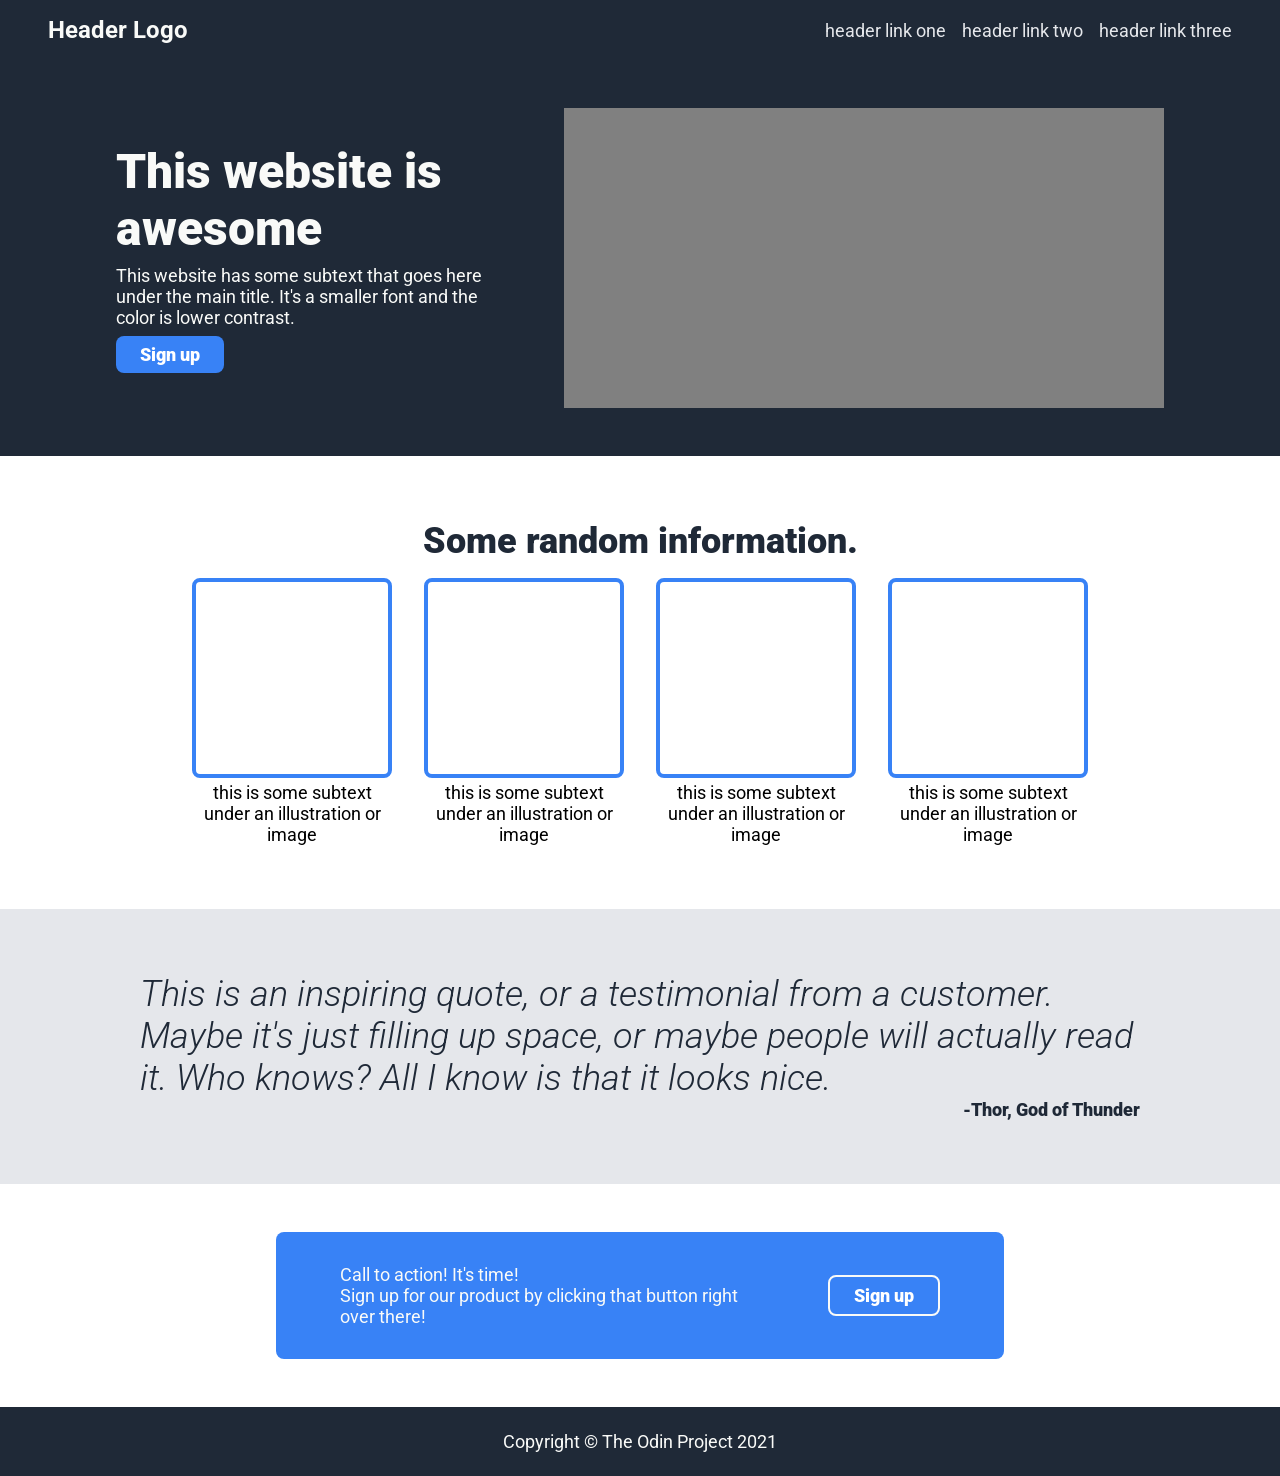
<file: top/foundations/landing-page/index.html>
<!DOCTYPE html>
<html lang="en">

<head>
  <meta charset="UTF-8">
  <meta name="viewport" content="width=device-width, initial-scale=1.0">
  <title>landing page</title>
  <link rel="preconnect" href="https://fonts.googleapis.com">
  <link rel="preconnect" href="https://fonts.gstatic.com" crossorigin>
  <link href="https://fonts.googleapis.com/css2?family=Roboto:wght@400;700;900&display=swap" rel="stylesheet">
  <link rel="stylesheet" href="style.css">
</head>

<body>
  <header>
    <p id="header-logo">Header Logo</p>
    <ul>
      <li><a href="#">header link one</a></li>
      <li><a href="#">header link two</a></li>
      <li><a href="#">header link three</a></li>
    </ul>
  </header>

  <div class="hero-section">
    <div class="hero-content">
      <div class="hero-text">
        <h1>This website is awesome</h1>
        <p>This website has some subtext that goes here under the main title.
          It's a smaller font and the color is lower contrast.</p>
        <button>Sign up</button>
      </div>
      <div class="hero-placeholder"></div>
    </div>
  </div>

  <div class="card-section">
    <h2>Some random information.</h2>
    <div class="card-container">
      <div class="card">
        <div class="card-placeholder"></div>
        <p>this is some subtext under an illustration or image</p>
      </div>
      <div class="card">
        <div class="card-placeholder"></div>
        <p>this is some subtext under an illustration or image</p>
      </div>
      <div class="card">
        <div class="card-placeholder"></div>
        <p>this is some subtext under an illustration or image</p>
      </div>
      <div class="card">
        <div class="card-placeholder"></div>
        <p>this is some subtext under an illustration or image</p>
      </div>
    </div>
  </div>

  <div class="quote-section">
    <div class="quote-text">
      <em id="quote">This is an inspiring quote, or a testimonial from a customer.
        Maybe it's just filling up space, or maybe people will actually read it.
        Who knows? All I know is that it looks nice.
      </em>
      <p id="author">-Thor, God of Thunder</p>
    </div>
  </div>

  <div class="cta-section">
    <div class="cta">
      <div class="cta-text">
        <p>Call to action! It's time!</p>
        <p>Sign up for our product by clicking that button right over there!</p>
      </div>
      <button>Sign up</button>
    </div>
  </div>

  <footer>
    <p>Copyright © The Odin Project 2021</p>
  </footer>
</body>

</html>
</file>
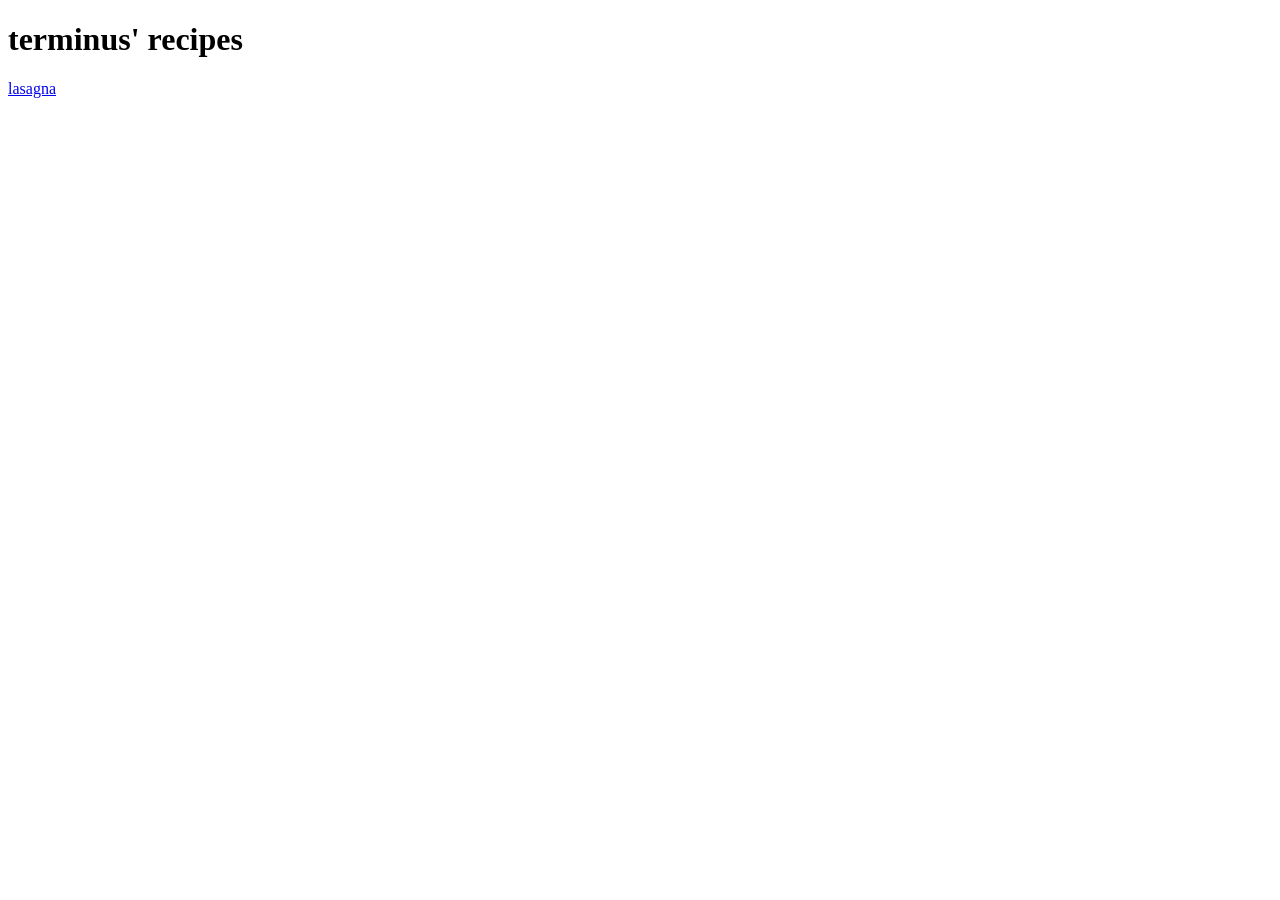
<file: top/foundations/recipes/index.html>
<!DOCTYPE html>
<html lang="en">

<head>
  <meta charset="UTF-8">
  <meta name="viewport" content="width=device-width, initial-scale=1.0">
  <title>terminus' recipes</title>
</head>

<body>
  <h1>terminus' recipes</h1>
  <a href="./recipes/lasagna.html"> lasagna</a>
</body>

</html>
</file>
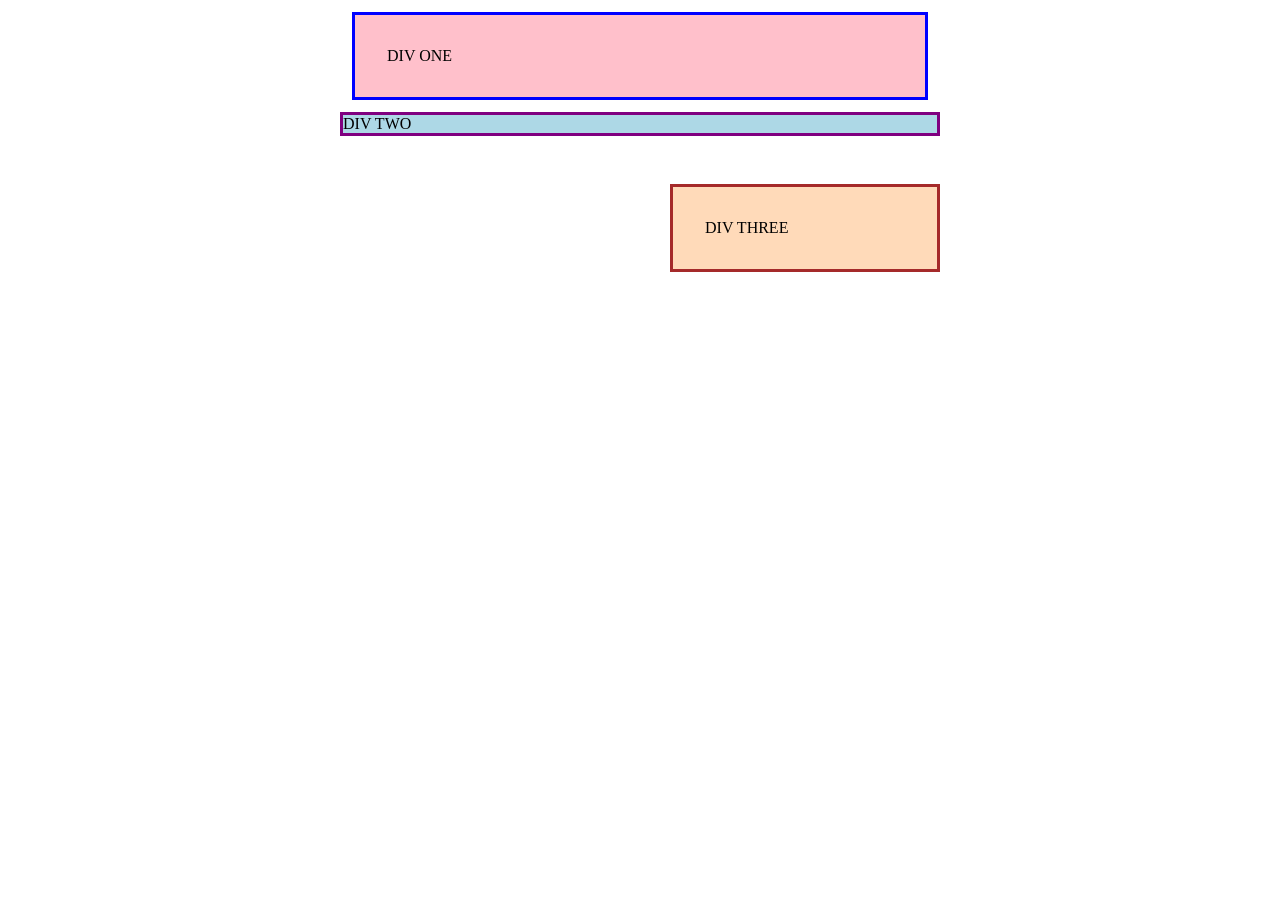
<file: top/foundations/block-and-inline/01-margin-and-padding-1/index.html>
<!DOCTYPE html>
<html lang="en">

<head>
  <meta charset="UTF-8">
  <meta http-equiv="X-UA-Compatible" content="IE=edge">
  <meta name="viewport" content="width=device-width, initial-scale=1.0">
  <title>Margin and Padding exercise</title>
  <link rel="stylesheet" href="style.css">
</head>

<body>
  <div class="one">
    DIV ONE
  </div>
  <div class="two">
    DIV TWO
  </div>
  <div class="three">
    DIV THREE
  </div>
</body>

</html>
</file>
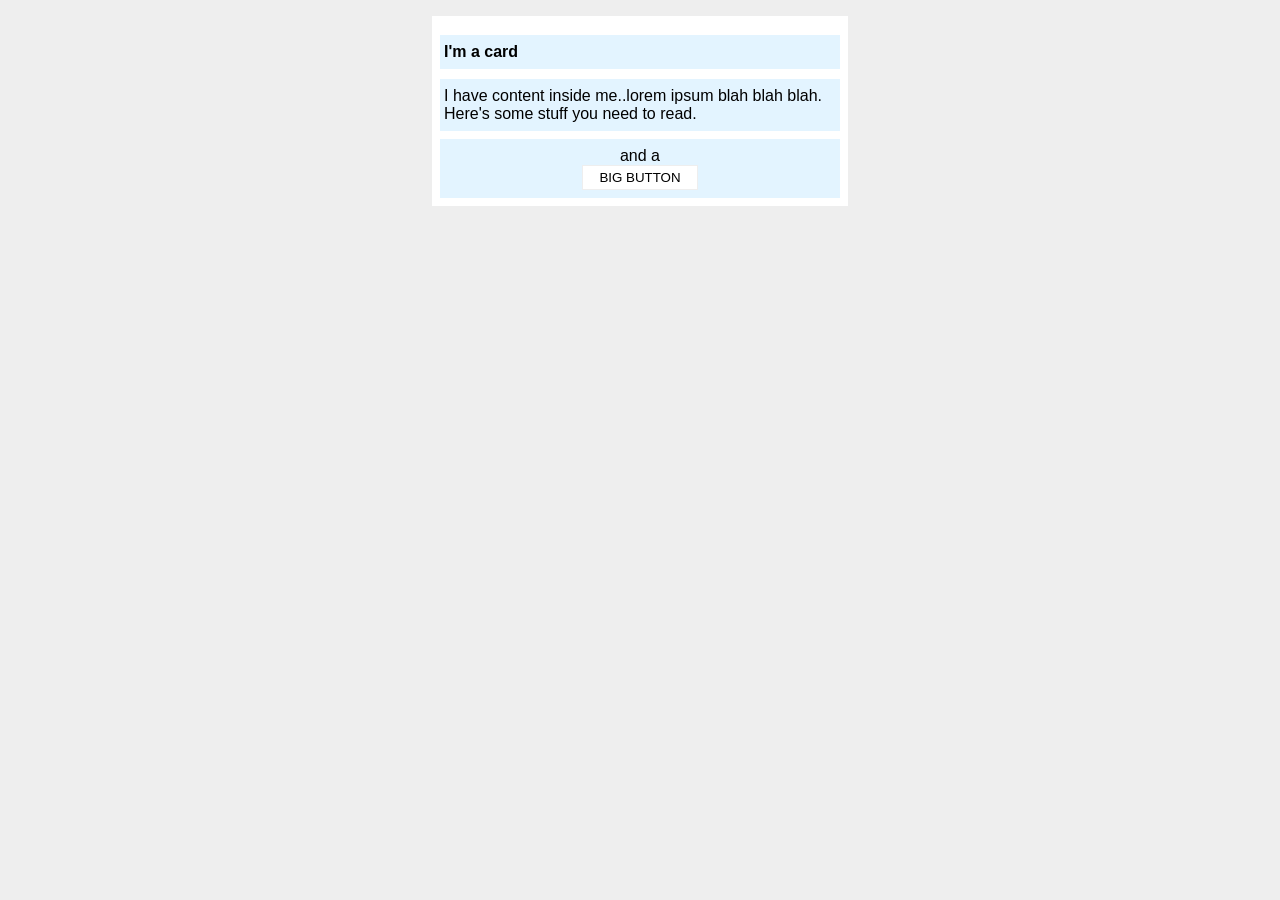
<file: top/foundations/block-and-inline/02-margin-and-padding-2/index.html>
<!DOCTYPE html>
<html lang="en">
  <head>
    <meta charset="UTF-8">
    <meta http-equiv="X-UA-Compatible" content="IE=edge">
    <meta name="viewport" content="width=device-width, initial-scale=1.0">
    <title>Margin and Padding exercise 2</title>
    <link rel="stylesheet" href="style.css">
  </head>
  <body>
    <div class="card">
      <h1 class="title">I'm a card</h1>
      <div class="content">I have content inside me..lorem ipsum blah blah blah. Here's some stuff you need to read.</div>
      <div class="button-container">and a <button>BIG BUTTON</button></div>
    </div>
  </body>
</html>
</file>
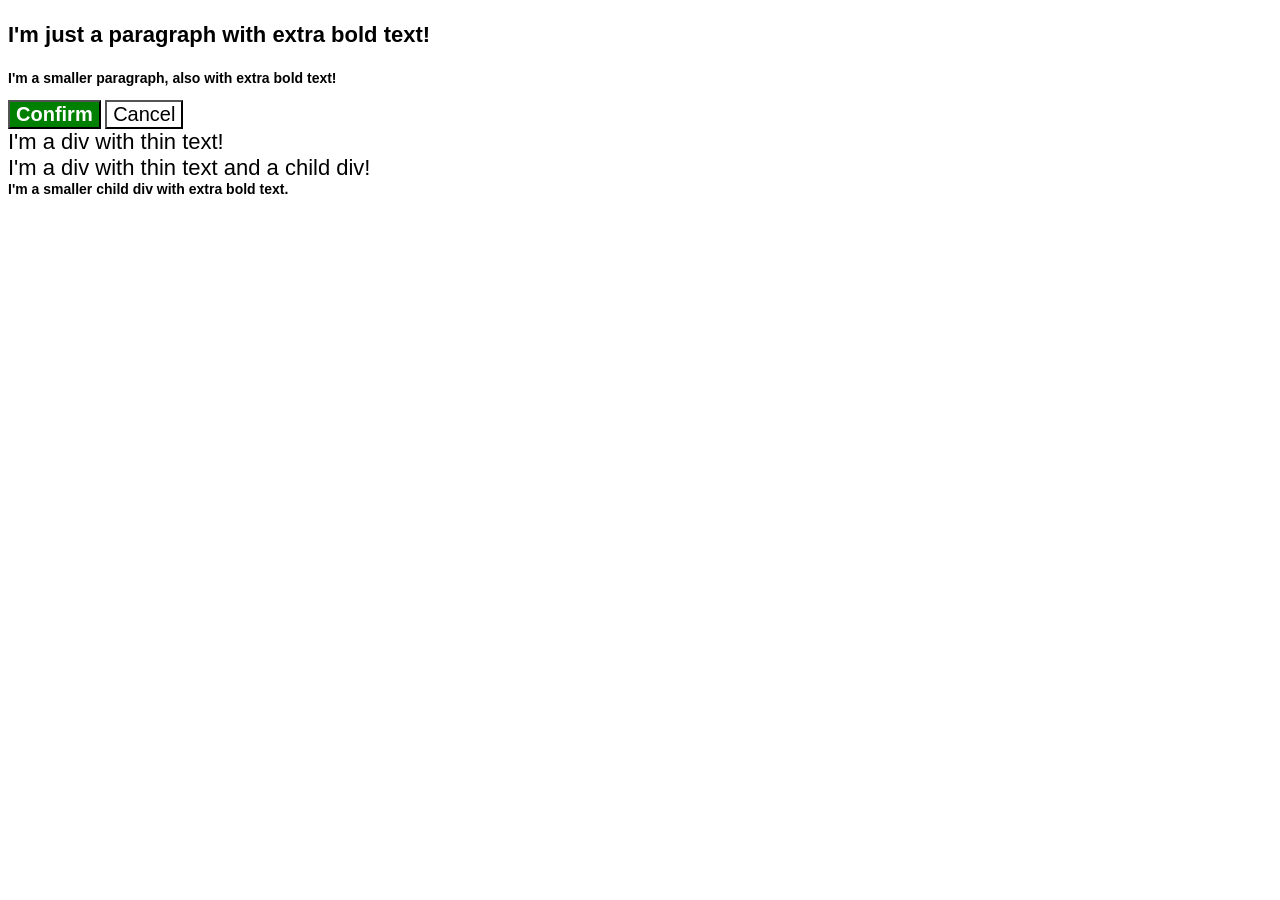
<file: top/foundations/cascade/01-cascade-fix/index.html>
<!DOCTYPE html>
<html lang="en">
  <head>
    <meta charset="UTF-8">
    <meta http-equiv="X-UA-Compatible" content="IE=edge">
    <meta name="viewport" content="width=device-width, initial-scale=1.0">
    <title>Fix the Cascade</title>
    <link rel="stylesheet" href="style.css">
  </head>
  <body>
    <p class="para">I'm just a paragraph with extra bold text!</p>
    <p class="para small-para">I'm a smaller paragraph, also with extra bold text!</p>

    <button id="confirm-button" class="button confirm">Confirm</button>
    <button id="cancel-button" class="button cancel">Cancel</button>

    <div class="text">I'm a div with thin text!</div>
    <div class="text">I'm a div with thin text and a child div!
      <div class="text child">I'm a smaller child div with extra bold text.</div>
    </div>
  </body>
</html>
</file>
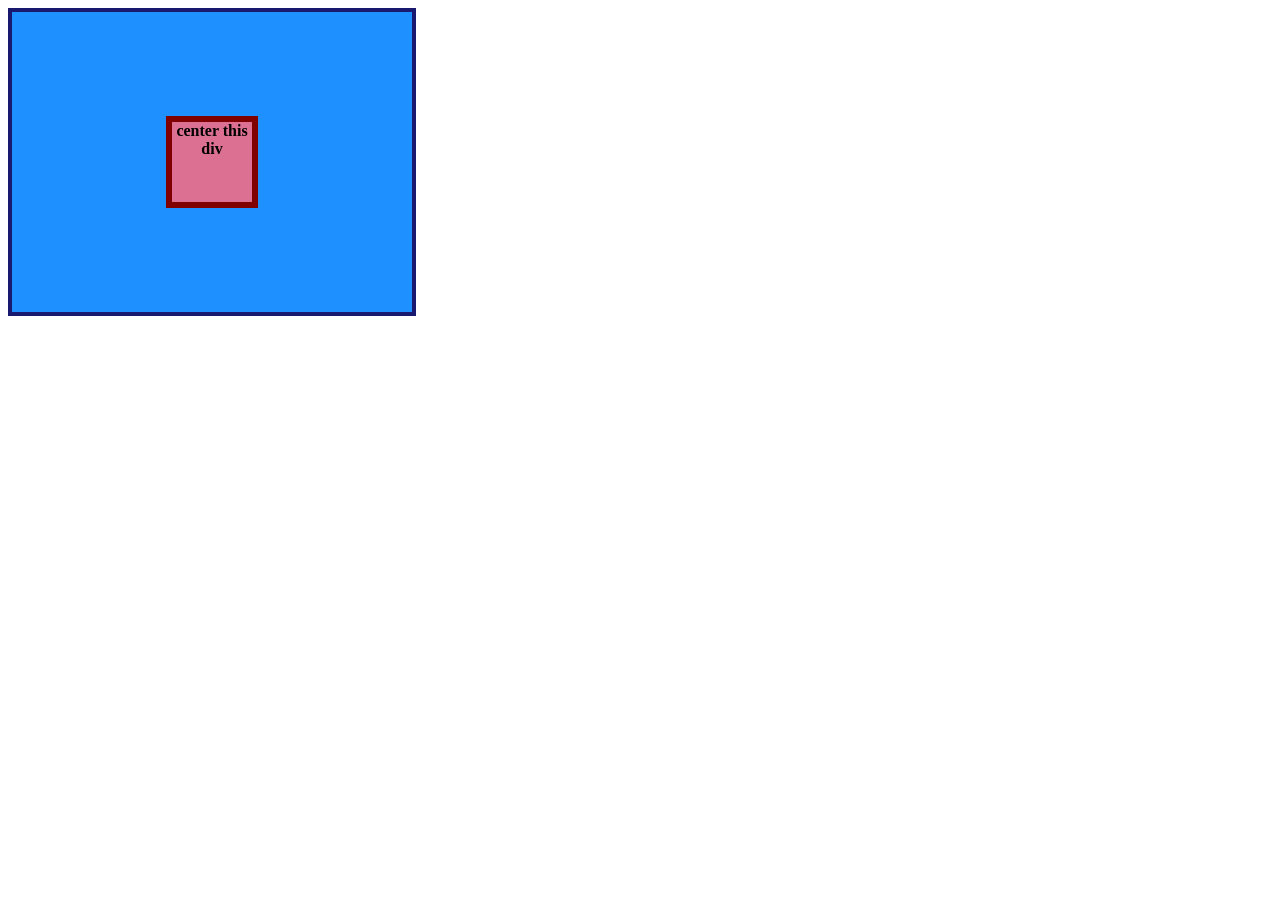
<file: top/foundations/flex/01-flex-center/index.html>
<!DOCTYPE html>
<html lang="en">
  <head>
    <meta charset="UTF-8">
    <meta http-equiv="X-UA-Compatible" content="IE=edge">
    <meta name="viewport" content="width=device-width, initial-scale=1.0">
    <title>CENTER THIS DIV</title>
    <link rel="stylesheet" href="style.css">
  </head>
  <body>
    <div class="container">
      <div class="box">center this div</div>
    </div>
  </body>
</html>
</file>
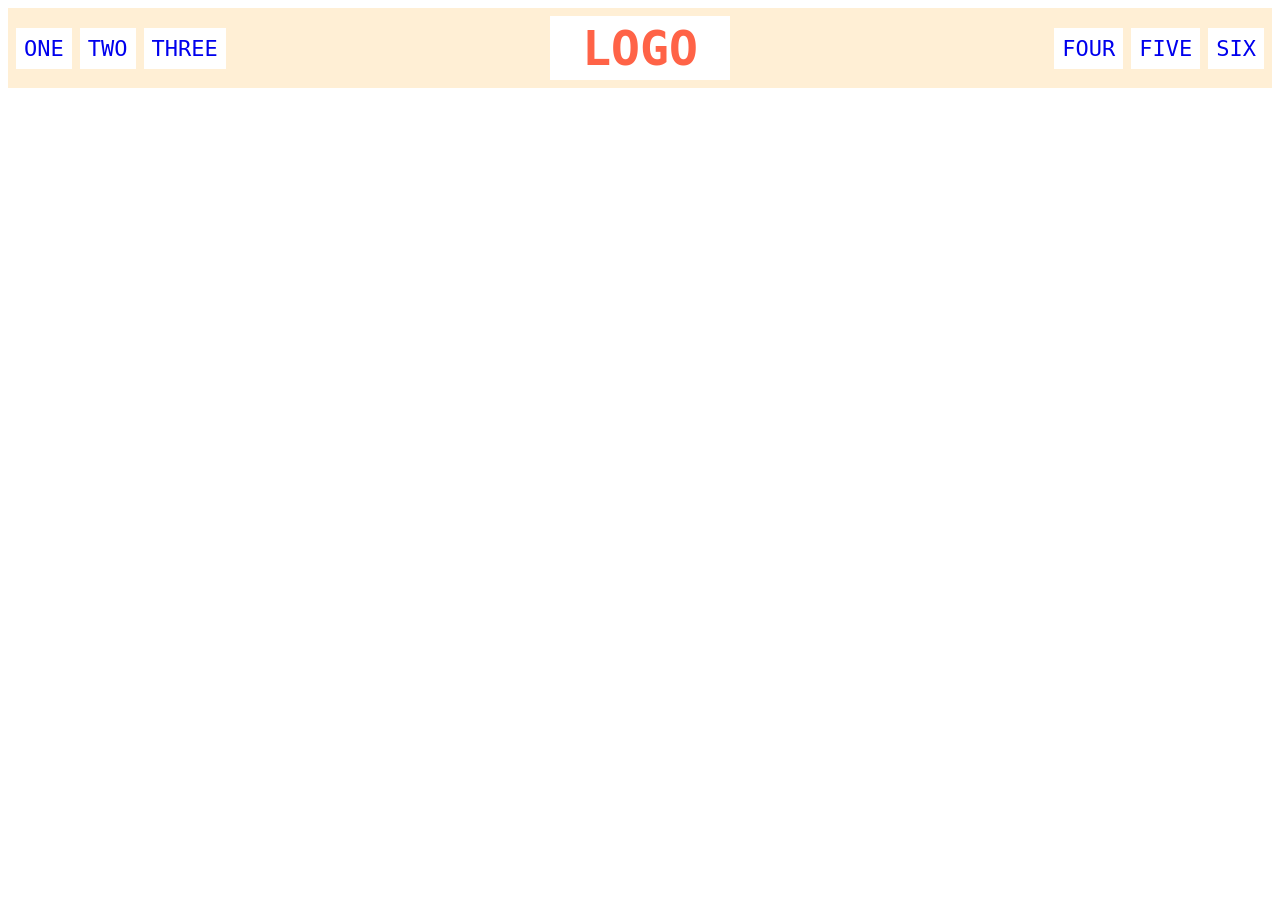
<file: top/foundations/flex/02-flex-header/index.html>
<!DOCTYPE html>
<html lang="en">
  <head>
    <meta charset="UTF-8">
    <meta http-equiv="X-UA-Compatible" content="IE=edge">
    <meta name="viewport" content="width=device-width, initial-scale=1.0">
    <title>Flex Header</title>
    <link rel="stylesheet" href="style.css">
  </head>
  <body>
    <div class="header">
      <div class="left-links">
        <ul>
          <li><a href="#">ONE</a></li>
          <li><a href="#">TWO</a></li>
          <li><a href="#">THREE</a></li>
        </ul>
      </div>
      <div class="logo">LOGO</div>
      <div class="right-links">
        <ul>
          <li><a href="#">FOUR</a></li>
          <li><a href="#">FIVE</a></li>
          <li><a href="#">SIX</a></li>
        </ul>
      </div>
    </div>
  </body>
</html>
</file>
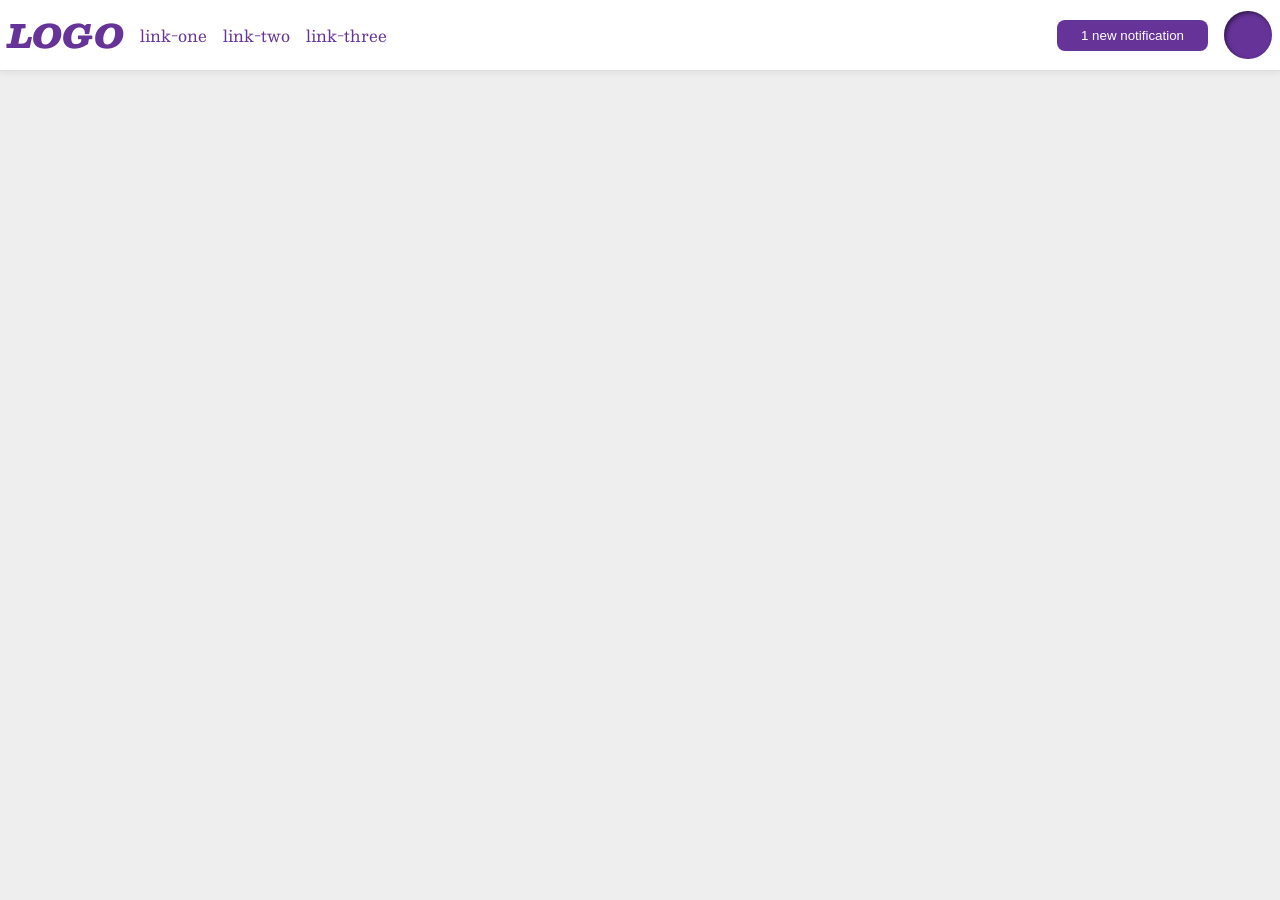
<file: top/foundations/flex/03-flex-header-2/index.html>
<!DOCTYPE html>
<html lang="en">
  <head>
    <meta charset="UTF-8">
    <meta http-equiv="X-UA-Compatible" content="IE=edge">
    <meta name="viewport" content="width=device-width, initial-scale=1.0">
    <title>Flex Header 2</title>
    <link rel="stylesheet" href="style.css">
  </head>
  <body>
    <div class="header">
      <div class="left">
        <div class="logo">
          LOGO
        </div>
        <ul class="links">
          <li><a href="https://google.com">link-one</a></li>
          <li><a href="https://google.com">link-two</a></li>
          <li><a href="https://google.com">link-three</a></li>
        </ul>
      </div>
      <div class="right">
        <button class="notifications">
          1 new notification
        </button>
        <div class="profile-image"></div>
      </div>
    </div>
  </body>
</html>
</file>
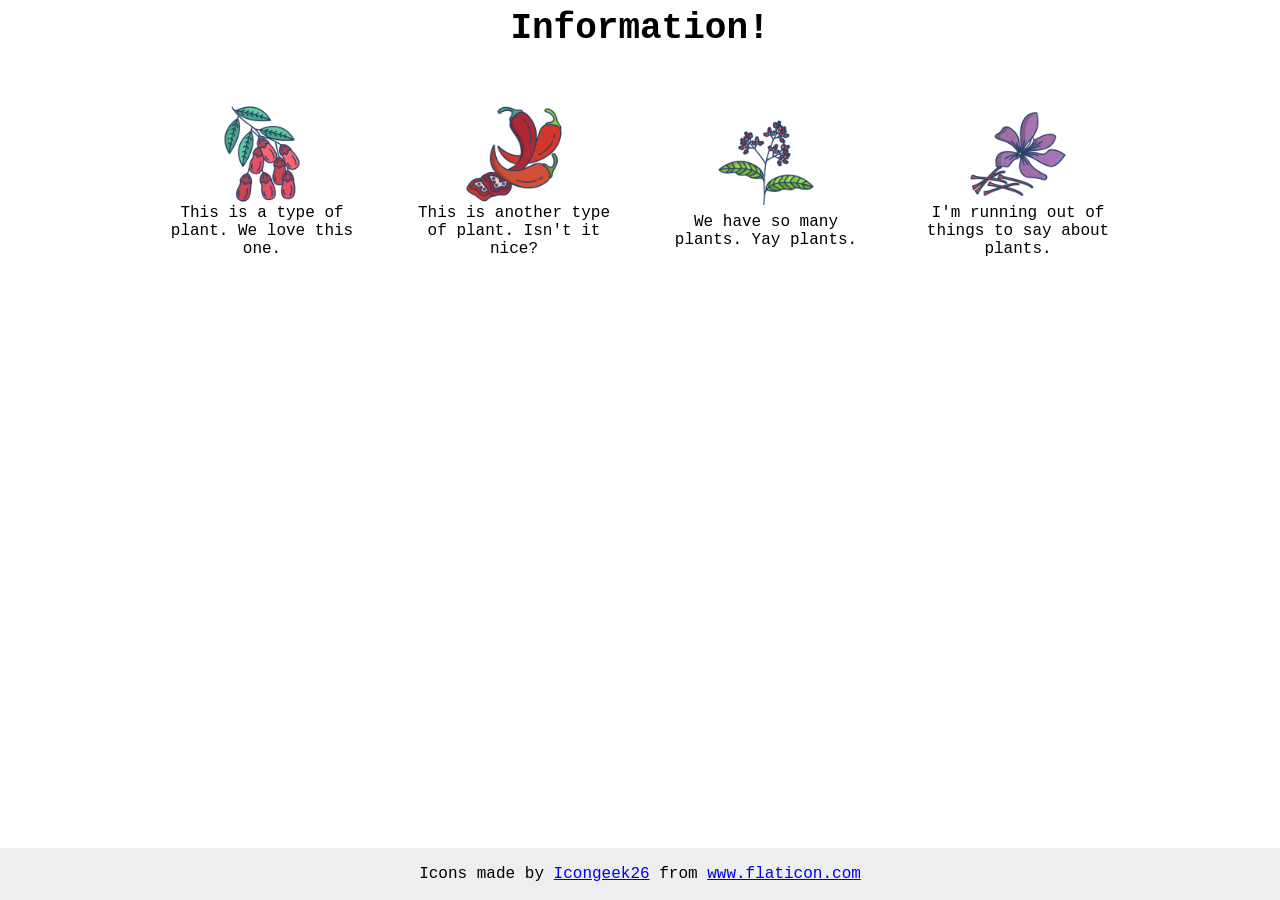
<file: top/foundations/flex/04-flex-information/index.html>
<!DOCTYPE html>
<html lang="en">
  <head>
    <meta charset="UTF-8">
    <meta http-equiv="X-UA-Compatible" content="IE=edge">
    <meta name="viewport" content="width=device-width, initial-scale=1.0">
    <title>Information</title>
    <link rel="stylesheet" href="style.css">
  </head>
  <body>
    <div class="title">Information!</div>
    
    <div class="cards">
      <div class="card">
        <img src="./images/barberry.png" alt="barberry">
        <div class="text">This is a type of plant. We love this one.</div>
      </div>

      <div class="card">
        <img src="./images/chilli.png" alt="chili">
        <div class="text">This is another type of plant. Isn't it nice?</div>
      </div>

      <div class="card">
        <img src="./images/pepper.png" alt="pepper">
        <div class="text">We have so many plants. Yay plants.</div>
      </div>

      <div class="card">
        <img src="./images/saffron.png" alt="saffron">
        <div class="text">I'm running out of things to say about plants.</div>
      </div>
    </div>

    <!-- disregard this section, it's here to give attribution to the creator of these icons -->
    <div class="footer">
      <div>Icons made by <a href="https://www.flaticon.com/authors/icongeek26" title="Icongeek26">Icongeek26</a> from <a href="https://www.flaticon.com/" title="Flaticon">www.flaticon.com</a></div>
    </div>
  </body>
</html>
</file>
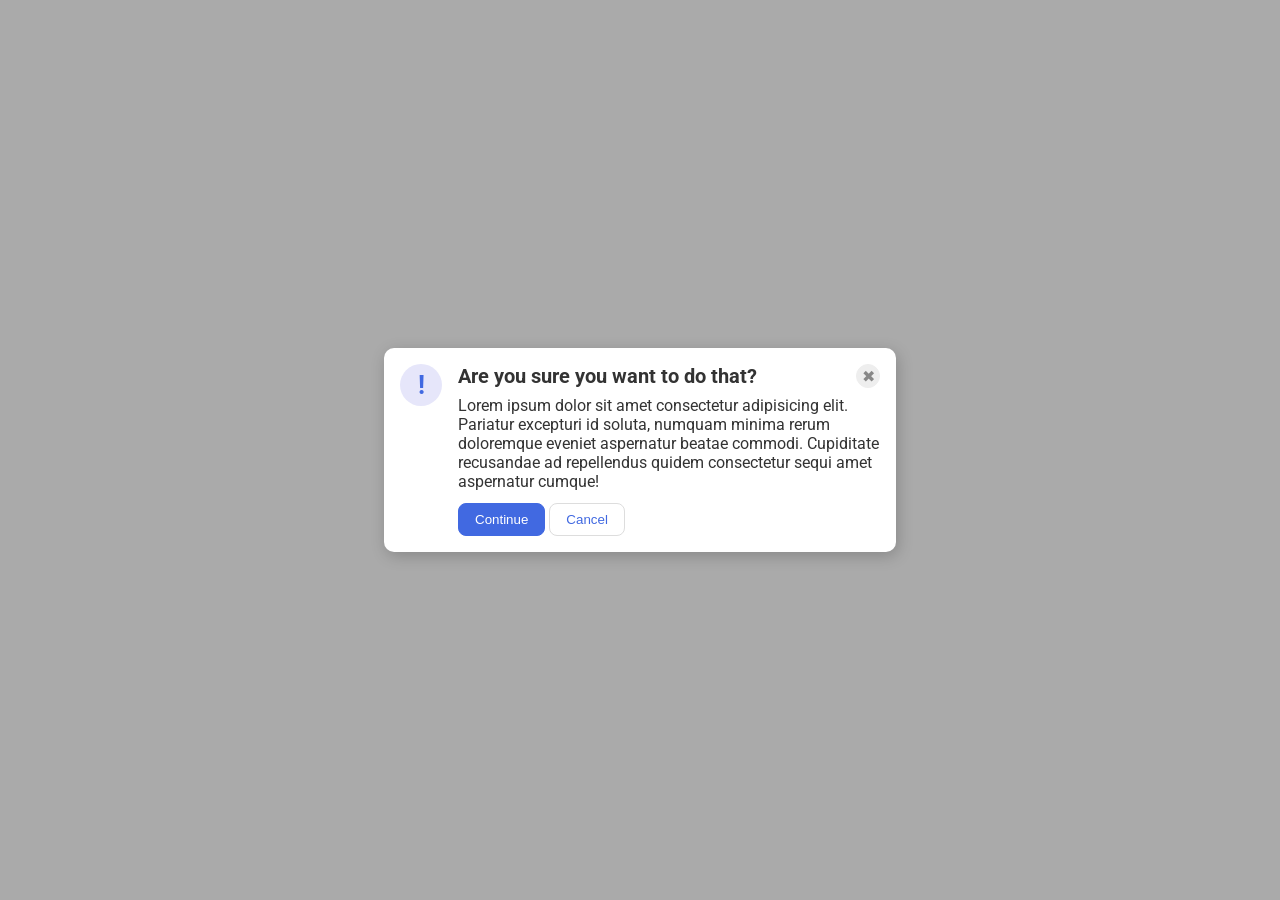
<file: top/foundations/flex/05-flex-modal/index.html>
<!DOCTYPE html>
<html lang="en">
  <head>
    <meta charset="UTF-8">
    <meta http-equiv="X-UA-Compatible" content="IE=edge">
    <meta name="viewport" content="width=device-width, initial-scale=1.0">
    <link rel="stylesheet" href="style.css">
    <title>Modal</title>
  </head>
  <body>
    <div class="modal">
      <div class="icon">!</div>
      <div class="container">
        <div class="header">
          <strong>Are you sure you want to do that?</strong>
          <button class="close-button">✖</button>
        </div>
        <div class="text">Lorem ipsum dolor sit amet consectetur adipisicing elit. Pariatur excepturi id soluta, numquam minima rerum doloremque eveniet aspernatur beatae commodi. Cupiditate recusandae ad repellendus quidem consectetur sequi amet aspernatur cumque!</div>
        <div class="buttons">
          <button class="continue">Continue</button>
          <button class="cancel">Cancel</button>
        </div>
      </div>
    </div>
  </body>
</html>
</file>
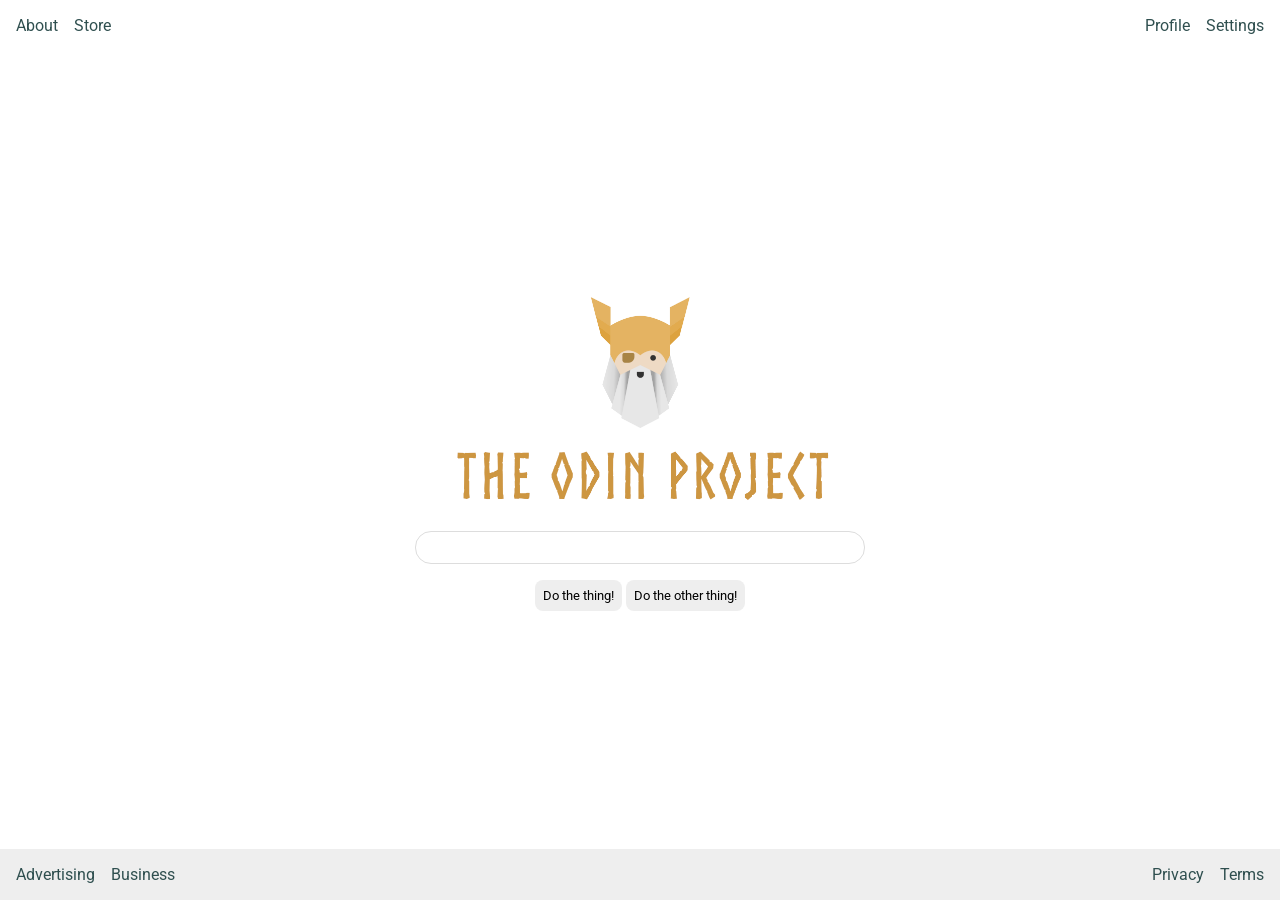
<file: top/foundations/flex/06-flex-layout/index.html>
<!DOCTYPE html>
<html lang="en">
  <head>
    <meta charset="UTF-8">
    <meta http-equiv="X-UA-Compatible" content="IE=edge">
    <meta name="viewport" content="width=device-width, initial-scale=1.0">
    <title>LAYOUT</title>
    <link rel="stylesheet" href="./style.css">
  </head>
  <body>
    <div class="header">
      <ul class="left-links">
        <li><a href="#">About</a></li>
        <li><a href="#">Store</a></li>
      </ul>
      <ul class="right-links">
        <li><a href="#">Profile</a></li>
        <li><a href="#">Settings</a></li>
      </ul>
    </div>
    <div class="content">
      <img src="./logo.png" alt="Project logo. Represents odin with the project name.">
      <div class="input">
        <input type="text">
      </div>
      <div class="buttons">
        <button>Do the thing!</button>
        <button>Do the other thing!</button>
      </div>
    </div>
    <div class="footer">
      <ul class="left-links">
        <li><a href="#">Advertising</a></li>
        <li><a href="#">Business</a></li>
      </ul>
      <ul class="right-links">
        <li><a href="#">Privacy</a></li>
        <li><a href="#">Terms</a></li>
      </ul>
    </div>
  </body>
</html>
</file>
<file: top/foundations/landing-page/style.css>
* {
  margin: 0;
  padding: 0;
  box-sizing: border-box;
  font-family: "Roboto", sans-serif;
  font-size: 18px;
}

ul {
  list-style-type: none;
  display: flex;
  gap: 16px;
}

a {
  text-decoration: none;
  color: #E5E7EB;
}

button {
  color: white;
  background-color: #3882F6;
  padding: 8px 24px;
  border: none;
  border-radius: 8px;
  outline: none;
  font-weight: 900;
}

body {
  display: flex;
  flex-direction: column;
  min-height: 100vh;
}

header,
.hero-section,
footer {
  background-color: #1F2937;
  color: #F9FAF8;
}

header {
  display: flex;
  justify-content: space-between;
  align-items: center;
  padding: 16px 48px;
}

#header-logo {
  font-size: 24px;
  font-weight: 700;
}

footer {
  display: flex;
  justify-content: center;
  align-items: center;
  padding: 24px;
}

.hero-section {
  display: flex;
  padding: 48px 24px;
}

.hero-section .hero-placeholder {
  height: 300px;
  width: 600px;
  background-color: gray;
}

.hero-content {
  margin: 0 auto;
  max-width: 1200px;
  display: flex;
  justify-content: space-between;
  align-items: center;
  gap: 48px;
}

.hero-text {
  max-width: 400px;
  display: flex;
  flex-direction: column;
  align-items: flex-start;
  gap: 8px;
}

.hero-text button {
  display: flex;
}

.hero-text h1 {
  color: #F9FAF8;
  font-size: 48px;
  font-weight: 900;
}

.card-section {
  display: flex;
  flex-direction: column;
  align-items: center;
  padding: 64px 24px;
  gap: 16px;
}

.card-section h2 {
  font-size: 36px;
  font-weight: 900;
  color: #1F2937;
}

.card-container .card-placeholder {
  height: 200px;
  width: 200px;
  border: 4px solid #3882F6;
  border-radius: 8px;
  flex-shrink: 0;
}

.card-container {
  text-align: center;
  display: flex;
  flex-wrap: wrap;
  justify-content: center;
  align-items: flex-start;
  gap: 32px;
}

.card {
  display: flex;
  flex-direction: column;
  align-items: center;
  gap: 4px;
  width: 200px;
}

.quote-section {
  background-color: #E5E7EB;
  color: #1F2937;
  padding: 64px;
}

.quote-text {
  max-width: 1000px;
  margin: 0 auto;
}

#quote {
  font-size: 36px;
  font-weight: 300;
}

#author {
  font-weight: 900;
  text-align: right;
}

.cta-section {
  display: flex;
  margin: 48px;
  justify-content: center;
  align-items: center;
}

.cta {
  color: #F9FAF8;
  background-color: #3882F6;
  max-width: 1200px;
  padding: 32px 64px;
  display: flex;
  justify-content: space-between;
  align-items: center;
  border-radius: 8px;
}

.cta button {
  border: 2px solid #F9FAF8;
}

.cta-text {
  max-width: 70%;
}
</file>
<file: top/foundations/block-and-inline/01-margin-and-padding-1/style.css>
body {
  max-width: 600px;
  margin: 0 auto;
}

.one {
  background: pink;
  border: 3px solid blue;
  /* CHANGE ME */
  padding: 32px;
  margin: 12px;
}

.two {
  background: lightblue;
  border: 3px solid purple;
  /* CHANGE ME */
  margin-bottom: 48px;
}

.three {
  background: peachpuff;
  border: 3px solid brown;
  width: 200px;
  /* CHANGE ME */
  padding: 32px;
  margin-left: 330px;
}
</file>
<file: top/foundations/block-and-inline/02-margin-and-padding-2/style.css>
body {
  background: #eee;
  font-family: sans-serif;
  font-size: 16px;
}

.card {
  width: 400px;
  background: #fff;
  margin: 16px auto;
  padding: 8px;
}

.title {
  background: #e3f4ff;
  font-size: 16px;
  padding: 8px 4px;
}

.content {
  background: #e3f4ff;
  padding: 8px 4px;
}

.button-container {
  background: #e3f4ff;
  text-align: center;
  margin-top: 8px;
  padding: 8px;
}

button {
  background: white;
  border: 1px solid #eee;
  display: block;
  margin: 0 auto;
  padding: 4px 16px;
}
</file>
<file: top/foundations/cascade/01-cascade-fix/style.css>
body {
  font-family: Arial, Helvetica, sans-serif;
}

.para,
.small-para {
  color: hsl(0, 0%, 0%);
  font-weight: 800;
}

.para.small-para {
  font-size: 14px;
  font-weight: 800;
}

.para {
  font-size: 22px;
}

#confirm-button {
  background: green;
  color: white;
  font-weight: bold;
}

.button {
  background-color: rgb(255, 255, 255);
  color: rgb(0, 0, 0);
  font-size: 20px;
}

.text .child {
  color: rgb(0, 0, 0);
  font-weight: 800;
  font-size: 14px;
}

div.text {
  color: rgb(0, 0, 0);
  font-size: 22px;
  font-weight: 100;
}
</file>
<file: top/foundations/flex/01-flex-center/style.css>
.container {
  display: flex;
  background: dodgerblue;
  border: 4px solid midnightblue;
  width: 400px;
  height: 300px;
  justify-content: center;
  align-items: center;
}

.box {
  display: flex;
  background: palevioletred;
  font-weight: bold;
  text-align: center;
  border: 6px solid maroon;
  width: 80px;
  height: 80px;
}
</file>
<file: top/foundations/flex/02-flex-header/style.css>
.header {
  display: flex;
  padding: 8px;
  justify-content: space-between;
  align-items: center;
  font-family: monospace;
  background: papayawhip;
}

.logo {
  font-size: 48px;
  font-weight: 900;
  color: tomato;
  background: white;
  padding: 4px 32px;
}

ul {
  /* this removes the dots on the list items*/
  display: flex;
  justify-content: space-evenly;
  gap: 8px;
  list-style-type: none;
  margin: 0px;
  padding: 0px;
}

a {
  font-size: 22px;
  background: white;
  padding: 8px;
  /* this removes the line under the links */
  text-decoration: none;
}
</file>
<file: top/foundations/flex/03-flex-header-2/style.css>
/* this is some magical font-importing.  
you'll learn about it later. */
@import url('https://fonts.googleapis.com/css2?family=Besley:ital,wght@0,400;1,900&display=swap');

body {
  margin: 0;
  background: #eee;
  font-family: Besley, serif;
}

.header {
  display: flex;
  justify-content: space-between;
  padding: 8px;
  background: white;
  border-bottom: 1px solid #ddd;
  box-shadow: 0 0 8px rgba(0, 0, 0, .1);
}

.profile-image {
  background: rebeccapurple;
  box-shadow: inset 2px 2px 4px rgba(0, 0, 0, .5);
  border-radius: 50%;
  width: 48px;
  height: 48px;
}

.logo {
  color: rebeccapurple;
  font-size: 32px;
  font-weight: 900;
  font-style: italic;
}

.left,
.right {
  display: flex;
  align-items: center;
  gap: 16px;
}

button {
  border: none;
  border-radius: 8px;
  background: rebeccapurple;
  color: white;
  padding: 8px 24px;
}

a {
  /* this removes the line under our links */
  text-decoration: none;
  color: rebeccapurple;
}

ul {
  display: flex;
  margin: 0;
  padding: 0;
  gap: 16px;
  list-style-type: none;
}
</file>
<file: top/foundations/flex/04-flex-information/style.css>
body {
  font-family: 'Courier New', Courier, monospace;
  display: flex;
  flex-direction: column;
  align-items: center;
  gap: 32px;
  text-align: center;
}

.cards {
  display: flex;
  flex-basis: 200px;
  justify-content: space-evenly;
  align-items: center;
  gap: 52px;
}

.card {
  display: flex;
  flex-direction: column;
  justify-content: center;
  align-items: center;
  max-width: 200px;
}

img {
  width: 100px;
  height: 100px;
}

.title {
  font-size: 36px;
  font-weight: 900;
}

/* do not edit this footer */
.footer {
  position: fixed;
  bottom: 0;
  left: 0;
  right: 0;
  height: 52px;
  display: flex;
  align-items: center;
  justify-content: center;
  background: #eee;
}
</file>
<file: top/foundations/flex/05-flex-modal/style.css>
@import url('https://fonts.googleapis.com/css2?family=Roboto:wght@400;700&display=swap');

html,
body {
  height: 100%;
}

body {
  font-family: Roboto, sans-serif;
  margin: 0;
  background: #aaa;
  color: #333;
  /* I'll give you this one for free lol */
  display: flex;
  align-items: center;
  justify-content: center;
}

.modal {
  background: white;
  width: 480px;
  border-radius: 10px;
  box-shadow: 2px 4px 16px rgba(0, 0, 0, .2);
  display: flex;
  padding: 16px;
  gap: 16px;
}

.container {
  display: flex;
  flex-direction: column;
  gap: 8px;
}

.header {
  display: flex;
  justify-content: space-between;
  align-items: center;
  font-size: 20px;
}

.icon {
  color: royalblue;
  font-size: 26px;
  font-weight: 700;
  background: lavender;
  width: 42px;
  height: 42px;
  border-radius: 50%;
  display: flex;
  align-items: center;
  justify-content: center;
  flex-shrink: 0;
}

.close-button {
  background: #eee;
  border-radius: 50%;
  color: #888;
  font-weight: 400;
  font-size: 16px;
  height: 24px;
  width: 24px;
  display: flex;
  align-items: center;
  justify-content: center;
  border: 1px solid #eee;
  padding: 0;
  flex-shrink: 0;
}

.buttons {
  margin-top: 4px;
}

button {
  cursor: pointer;
  padding: 8px 16px;
  border-radius: 8px;
}

button.continue {
  background: royalblue;
  border: 1px solid royalblue;
  color: white;
}

button.cancel {
  background: white;
  border: 1px solid #ddd;
  color: royalblue;
}
</file>
<file: top/foundations/flex/06-flex-layout/style.css>
@import url('https://fonts.googleapis.com/css2?family=Roboto:wght@400;700&display=swap');

body {
  height: 100vh;
  margin: 0;
  overflow: hidden;
  font-family: Roboto, sans-serif;
  display: flex;
  flex-direction: column;
  justify-content: space-between;
  align-items: stretch;
}

ul {
  list-style-type: none;
  margin: 0px;
  padding: 0px;
}

a {
  color: darkslategrey;
  text-decoration: none;
}

.header,
.footer {
  display: flex;
  justify-content: space-between;
  align-items: center;
  padding: 16px;
}

.footer {
  background-color: #eeeeee;
}

.left-links,
.right-links {
  display: flex;
  gap: 16px;
}

.content {
  display: flex;
  flex-direction: column;
  justify-content: center;
  align-items: center;
  gap: 16px;
}

img {
  width: 600px;
}

button {
  font-family: Roboto, sans-serif;
  border: none;
  border-radius: 8px;
  background: #eee;
  padding: 8px;
}

input {
  border: 1px solid #ddd;
  border-radius: 16px;
  padding: 8px 24px;
  width: 400px;
}
</file>
